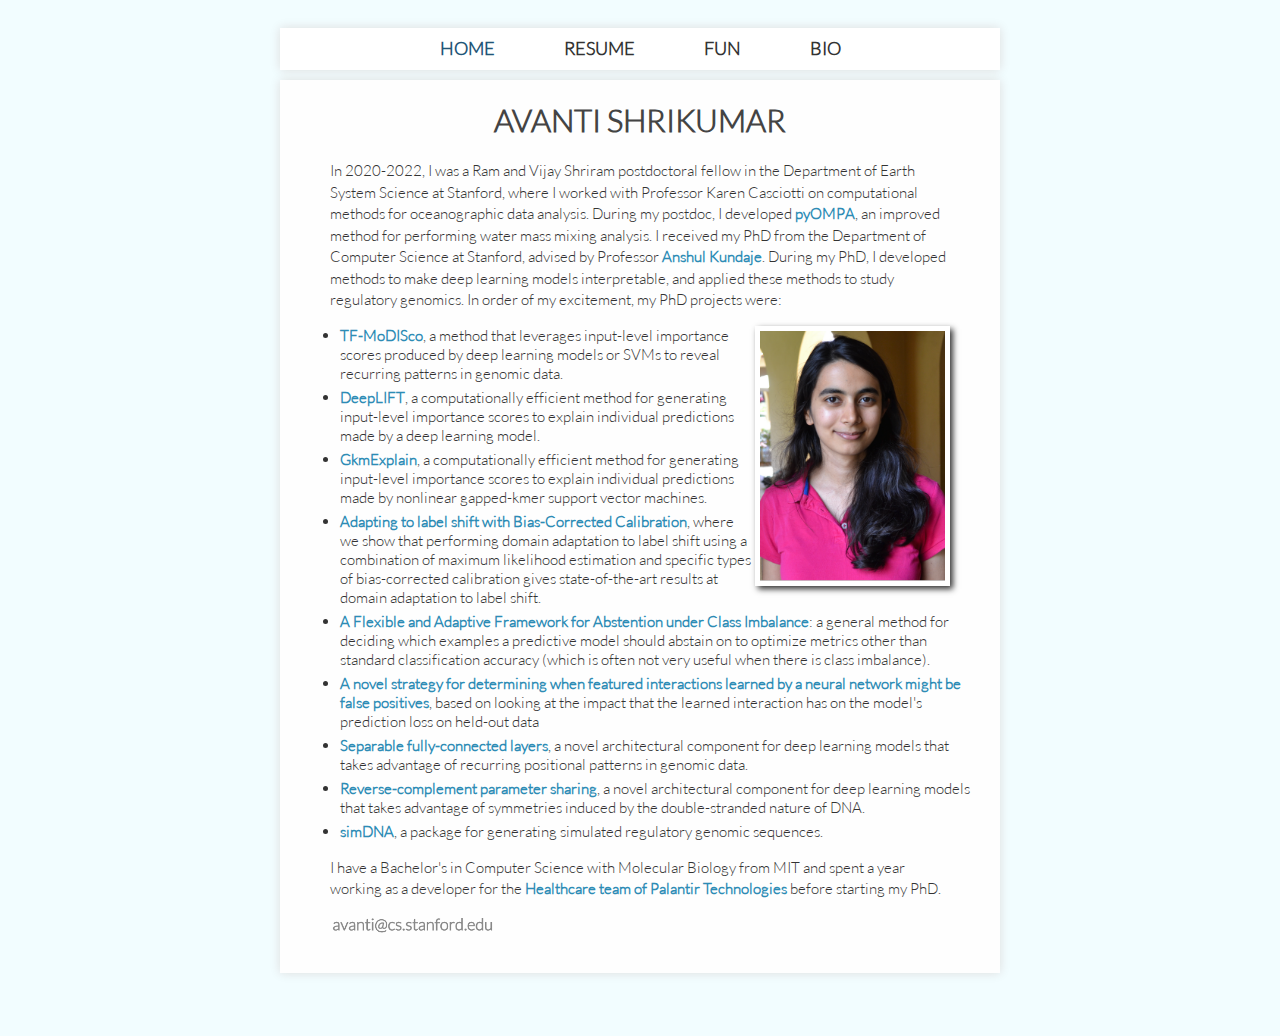
<file: index.html>
<html>
<head>
	<title> Avanti Shrikumar </title>
	<link rel="stylesheet" href="default.css" type="text/css">
	<meta name="keywords" content="Avanti Shrikumar, Av Shrikumar">
</head>

<body>
	<link href="default.css" rel="stylesheet" type="text/css">
	
	<div class="navigation">
		<a class="present" href="index.html"> Home </a>
		<a class = "menu" href="resume.html"> Resume </a>
		<a class="menu" href="projects.html"> Fun </a>
		<a class="menu" href="bio.html"> Bio </a>
	</div>
	
<div class="content">	
	<h1> Avanti Shrikumar</h1>	
	<p>
		In 2020-2022, I was a Ram and Vijay Shriram postdoctoral fellow in the Department of Earth System Science at Stanford, where I worked with Professor Karen Casciotti on computational methods for oceanographic data analysis. During my postdoc, I developed <a href="https://www.essoar.org/doi/abs/10.1002/essoar.10507053.4">pyOMPA</a>, an improved method for performing water mass mixing analysis. I received my PhD from the Department of Computer Science at Stanford, advised by Professor <a href="https://sites.google.com/site/anshulkundaje/">Anshul Kundaje</a>. During my PhD, I developed methods to make deep learning models interpretable, and applied these methods to study regulatory genomics. In order of my excitement, my PhD projects were:
	</p>
	<p>
	<img  src="headshot_AvantiShrikumar_lowerRes.png" id="me" align="right">	
		<ul>
			<li> <a href="https://github.com/kundajelab/tfmodisco">TF-MoDISco</a>, a method that leverages input-level importance scores produced by deep learning models or SVMs to reveal recurring patterns in genomic data.
			<li> <a href="https://github.com/kundajelab/deeplift">DeepLIFT</a>, a computationally efficient method for generating input-level importance scores to explain individual predictions made by a deep learning model.
			<li> <a href="https://academic.oup.com/bioinformatics/article/35/14/i173/5529147">GkmExplain</a>, a computationally efficient method for generating input-level importance scores to explain individual predictions made by nonlinear gapped-kmer support vector machines.
			<li> <a href="https://arxiv.org/abs/1901.06852">Adapting to label shift with Bias-Corrected Calibration</a>, where we show that performing domain adaptation to label shift using a combination of maximum likelihood estimation and specific types of bias-corrected calibration gives state-of-the-art results at domain adaptation to label shift.
			<li> <a href="https://arxiv.org/abs/1802.07024">A Flexible and Adaptive Framework for Abstention under Class Imbalance</a>: a general method for deciding which examples a predictive model should abstain on to optimize metrics other than standard classification accuracy (which is often not very useful when there is class imbalance).
			<li> <a href="https://icml-compbio.github.io/2020/papers/WCBICML2020_paper_58.pdf"> A novel strategy for determining when featured interactions learned by a neural network might be false positives</a>, based on looking at the impact that the learned interaction has on the model's prediction loss on held-out data</li>
			<li> <a href="https://www.biorxiv.org/content/early/2017/07/07/146431">Separable fully-connected layers</a>, a novel architectural component for deep learning models that takes advantage of recurring positional patterns in genomic data. 
			<li> <a href="https://www.biorxiv.org/content/early/2017/01/27/103663">Reverse-complement parameter sharing</a>, a novel architectural component for deep learning models that takes advantage of symmetries induced by the double-stranded nature of DNA.
			<li> <a href="https://github.com/kundajelab/simdna">simDNA</a>, a package for generating simulated regulatory genomic sequences.
		</ul>
	</p>
        <p>
		 I have a Bachelor's in Computer Science with Molecular Biology from MIT and spent a year working as a developer for the <a href="https://www.palantir.com/solutions/healthcare-delivery/"> Healthcare team of Palantir Technologies</a> before starting my PhD.
	</p>
	<p>
	  <img class="email" src="email.png" style="border: 0px;">
	</p>
</body>
</html>
</file>
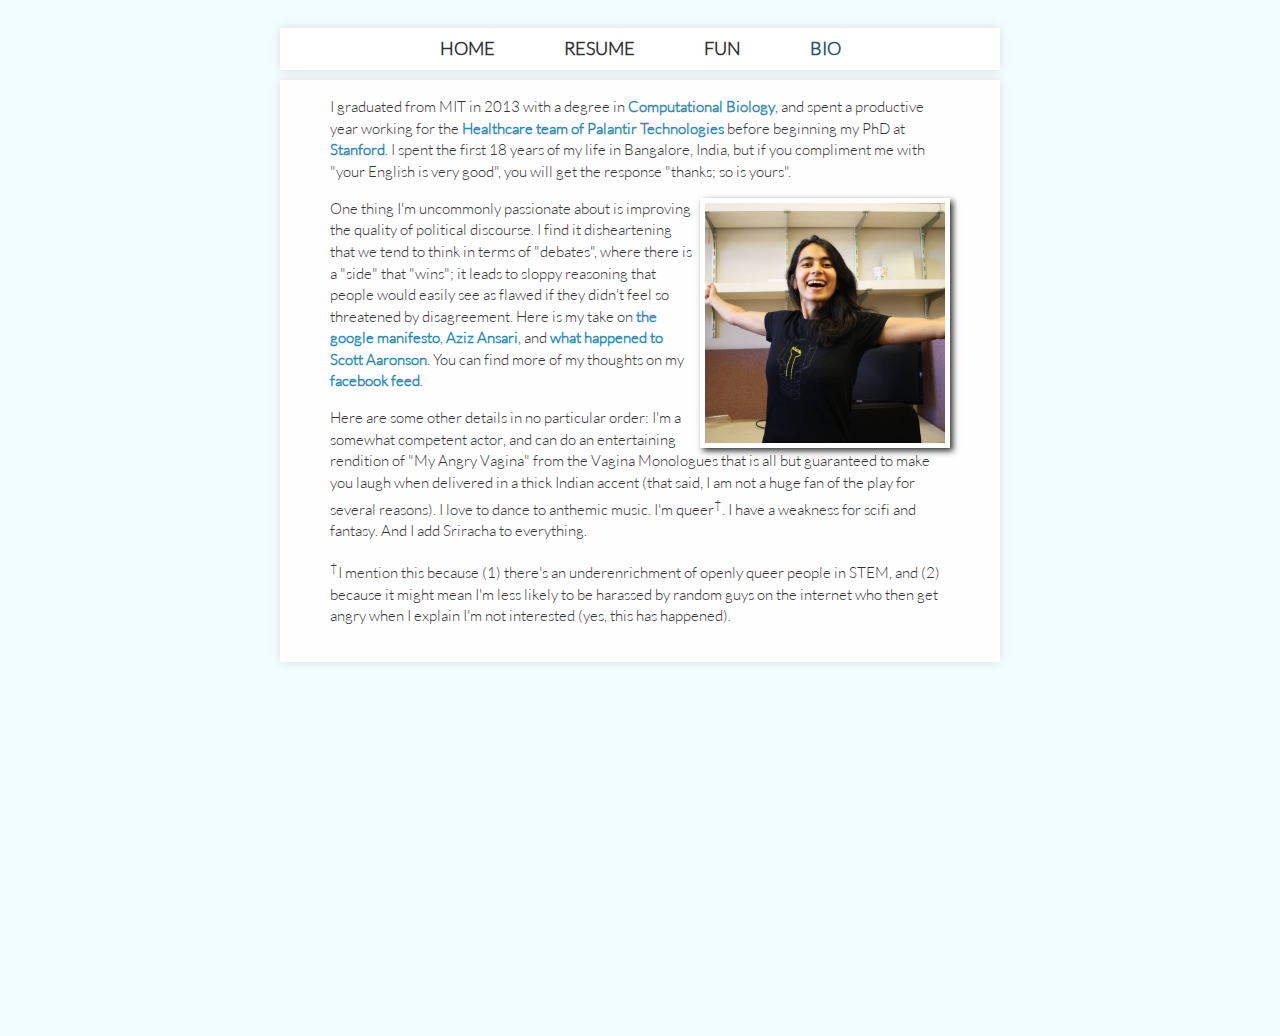
<file: bio.html>
<html>
<head>
	<title> Avanti Shrikumar: Bio </title>
	<link rel="stylesheet" href="default.css" type="text/css">
	<meta name="keywords" content="Aditi Shrikumar Muralidharan, Aditi Shrikumar, Aditi Muralidharan">
</head>

<body>
	<link href="default.css" rel="stylesheet" type="text/css">
	
	<div class="navigation" >
			<a class="menu" href="index.html"> Home </a>
		<a class = "menu" href="resume.html"> Resume </a>
		<a class="menu" href="projects.html" > Fun </a>
		<a class="present" href="bio.html"> Bio </a>
	</div>
	<div class="content">
	<p>
		I graduated from MIT in 2013 with a degree in <a href="http://www.eecs.mit.edu/academics-admissions/undergraduate-programs/6-7-computer-science-and-molecular-biology">Computational Biology</a>, and spent a productive year working for the <a href="https://www.palantir.com/solutions/healthcare-delivery/">Healthcare team of Palantir Technologies</a> before beginning my PhD at <a href="https://sites.google.com/site/anshulkundaje/students">Stanford</a>. I spent the first 18 years of my life in Bangalore, India, but if you compliment me with "your English is very good", you will get the response "thanks; so is yours". 
	</p>
	<p>
	<img style="height:240;" src="bio_bigsmile.jpg" align="right">
		One thing I'm uncommonly passionate about is improving the quality of political discourse. I find it disheartening that we tend to think in terms of "debates", where there is a "side" that "wins"; it leads to sloppy reasoning that people would easily see as flawed if they didn't feel so threatened by disagreement. Here is my take on <a href="https://www.facebook.com/ashrikumar/posts/10159192592710607">the google manifesto</a>, <a href="https://www.facebook.com/ashrikumar/posts/10159875772920607">Aziz Ansari</a>, and <a href="https://www.facebook.com/ashrikumar/posts/10155016843240607">what happened to Scott Aaronson</a>. You can find more of my thoughts on my <a href="https://www.facebook.com/ashrikumar">facebook feed</a>.
	</p>
	<p>
		 Here are some other details in no particular order: I'm a somewhat competent actor, and can do an entertaining rendition of "My Angry Vagina" from the Vagina Monologues that is all but guaranteed to make you laugh when delivered in a thick Indian accent (that said, I am not a huge fan of the play for several reasons). I love to dance to anthemic music. I'm queer<sup>&dagger;</sup>. I have a weakness for scifi and fantasy. And I add Sriracha to everything.
	</p>
	<p>
		<sup>&dagger;</sup>I mention this because (1) there's an underenrichment of openly queer people in STEM, and (2) because it might mean I'm less likely to be harassed by random guys on the internet who then get angry when I explain I'm not interested (yes, this has happened).
	</p>
	</div>
</body>
</file>
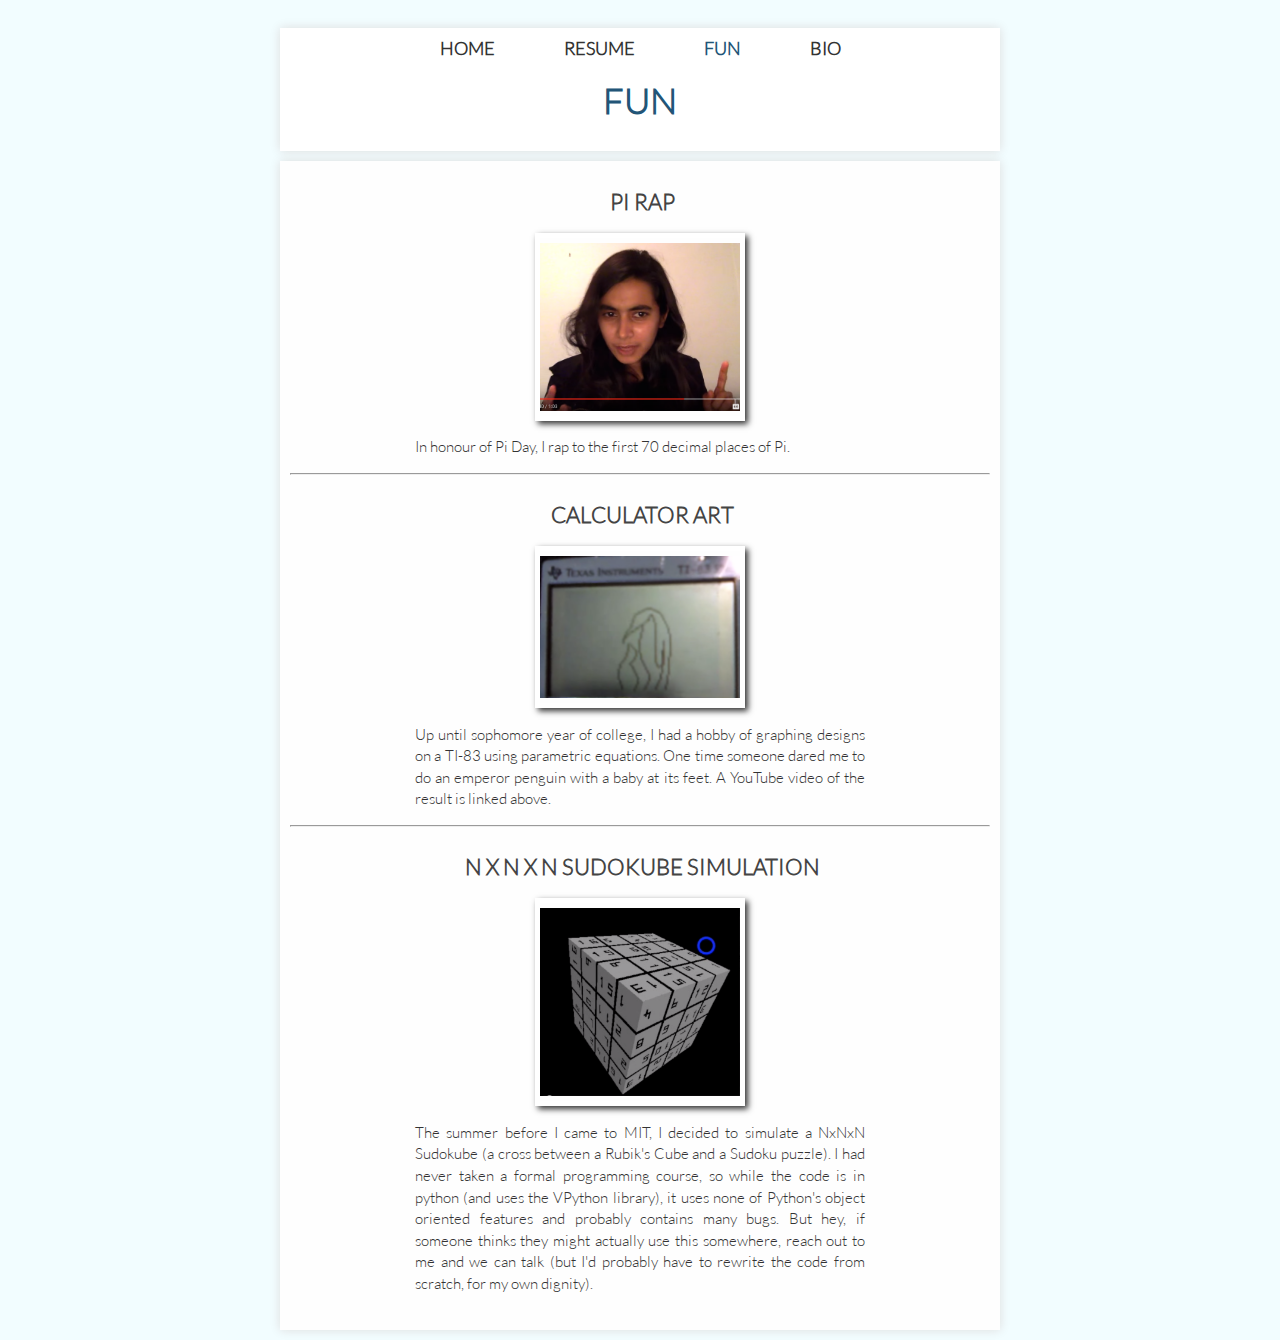
<file: projects.html>
<html>
<head>
	<title> Avanti Shrikumar </title>
	<link rel="stylesheet" href="default.css" type="text/css">
	<meta name="keywords" content="Avanti Shrikumar, Av Shrikumar">
</head>

<body>
	<link href="default.css" rel="stylesheet" type="text/css">


	<div class="navigation">
		<a class="menu" href="index.html"> Home </a>
		<a class = "menu" href="resume.html"> Resume </a>
		<a class="present" href="projects.html"> Fun </a>
		<a class="menu" href="bio.html"> Bio </a>
		<h1 >
			<a class="present" href="projects.html">Fun</a>
		</h1>
	</div>
	
<div class="content">
            <center>
                    <h3 class="projects">Pi Rap</h3>
                    <a href="https://www.youtube.com/watch?v=teyjE0HJRCw"><img id="pi_rap" src="pi_rap.png"></a>
                    <p class="caption">In honour of Pi Day, I rap to the first 70 decimal places of Pi.</p>
            </center>
            <hr>
            <center>
                <h3 class="projects">Calculator art</h3>
                <a href="https://www.youtube.com/watch?v=r-I5M--fvJQ"><img id="calculatorart" src="calculatorart.png"></a>
                <p class="caption">Up until sophomore year of college, I had a hobby of graphing designs on a TI-83 using parametric equations. One time someone dared me to do an emperor penguin with a baby at its feet. A YouTube video of the result is linked above.</p>
            </center>
            <hr>
            <center>
			    <h3 class="projects">N x N x N Sudokube Simulation</h3>
				<a href="https://www.youtube.com/watch?v=fLvs5nvT2j8"><img id="scalablesudokube" src="scalablesudokube.png"></a>
				<p class="caption">The summer before I came to MIT, I decided to simulate a NxNxN Sudokube (a cross between a Rubik's Cube and a Sudoku puzzle). I had never taken a formal programming course, so while the code is in python (and uses the VPython library), it uses none of Python's object oriented features and probably contains many bugs. But hey, if someone thinks they might actually use this somewhere, reach out to me and we can talk (but I'd probably have to rewrite the code from scratch, for my own dignity).
				</p>
</div>
</body>
</file>
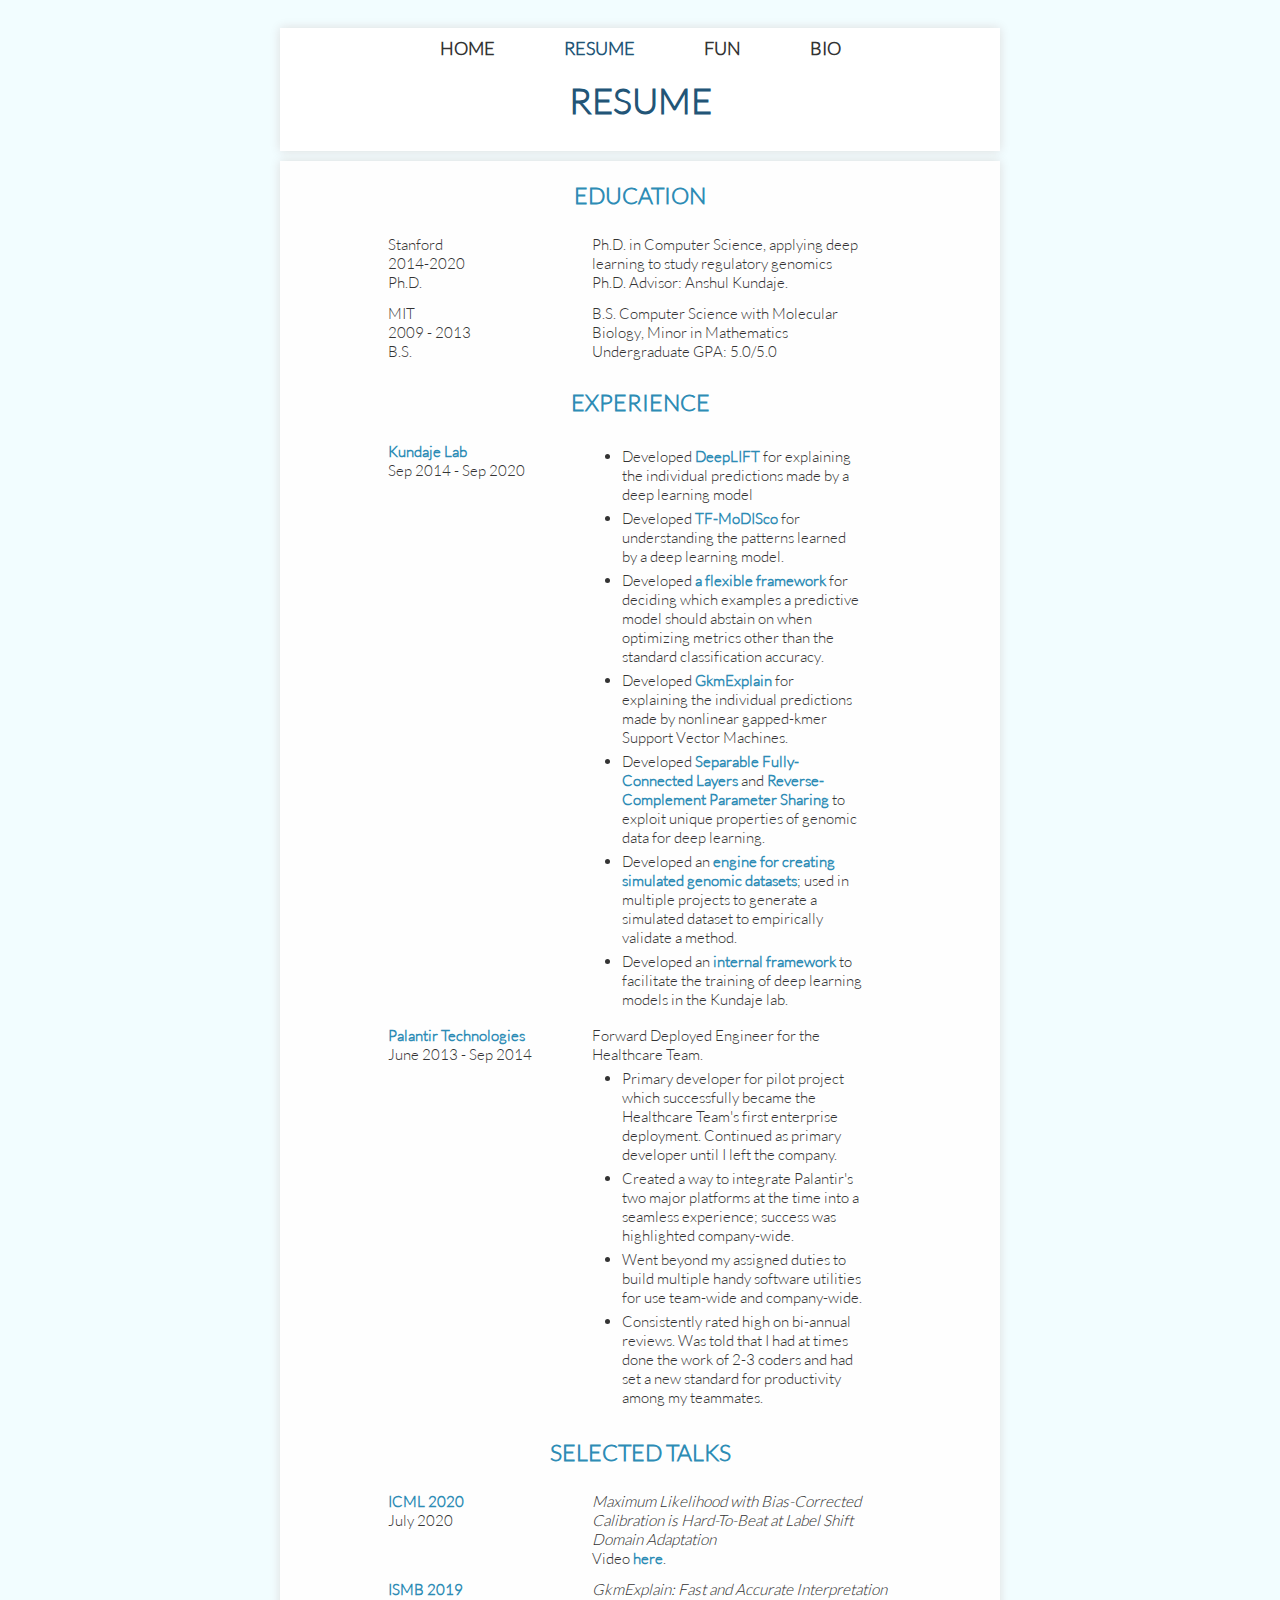
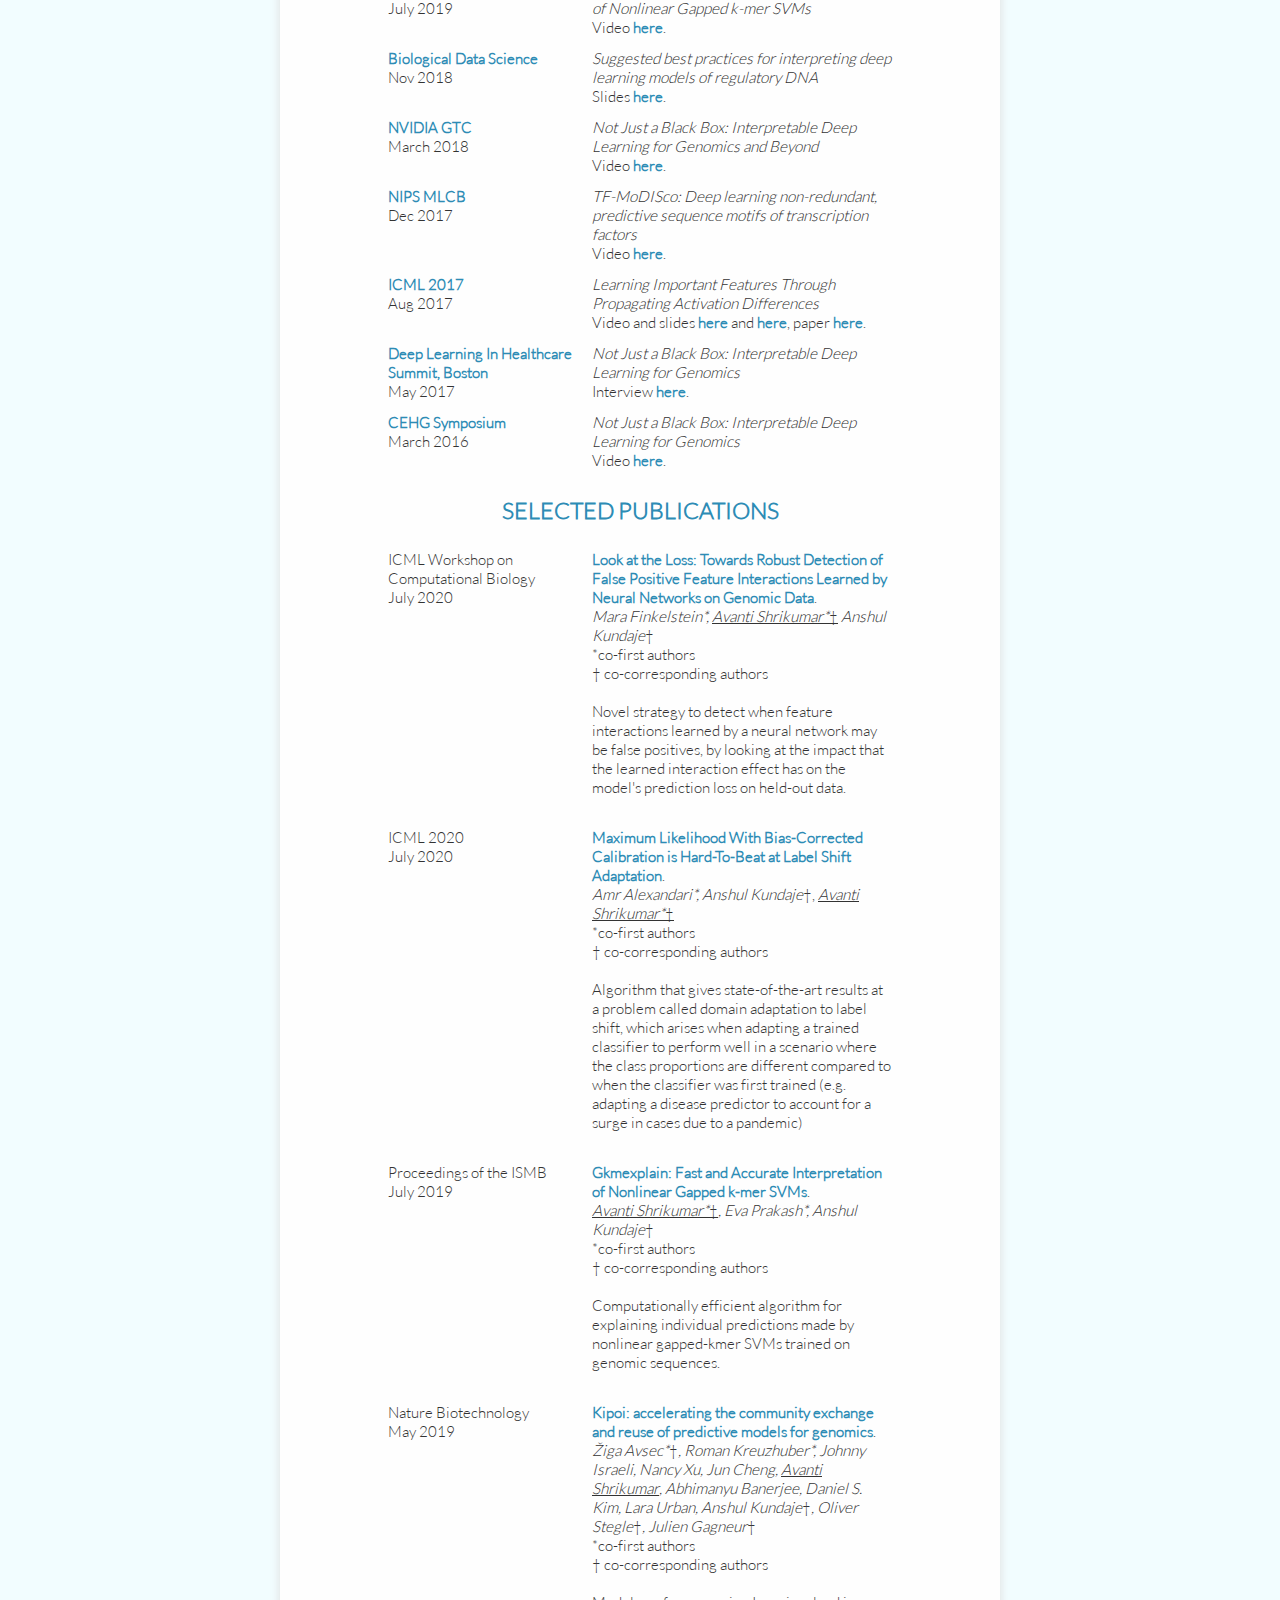
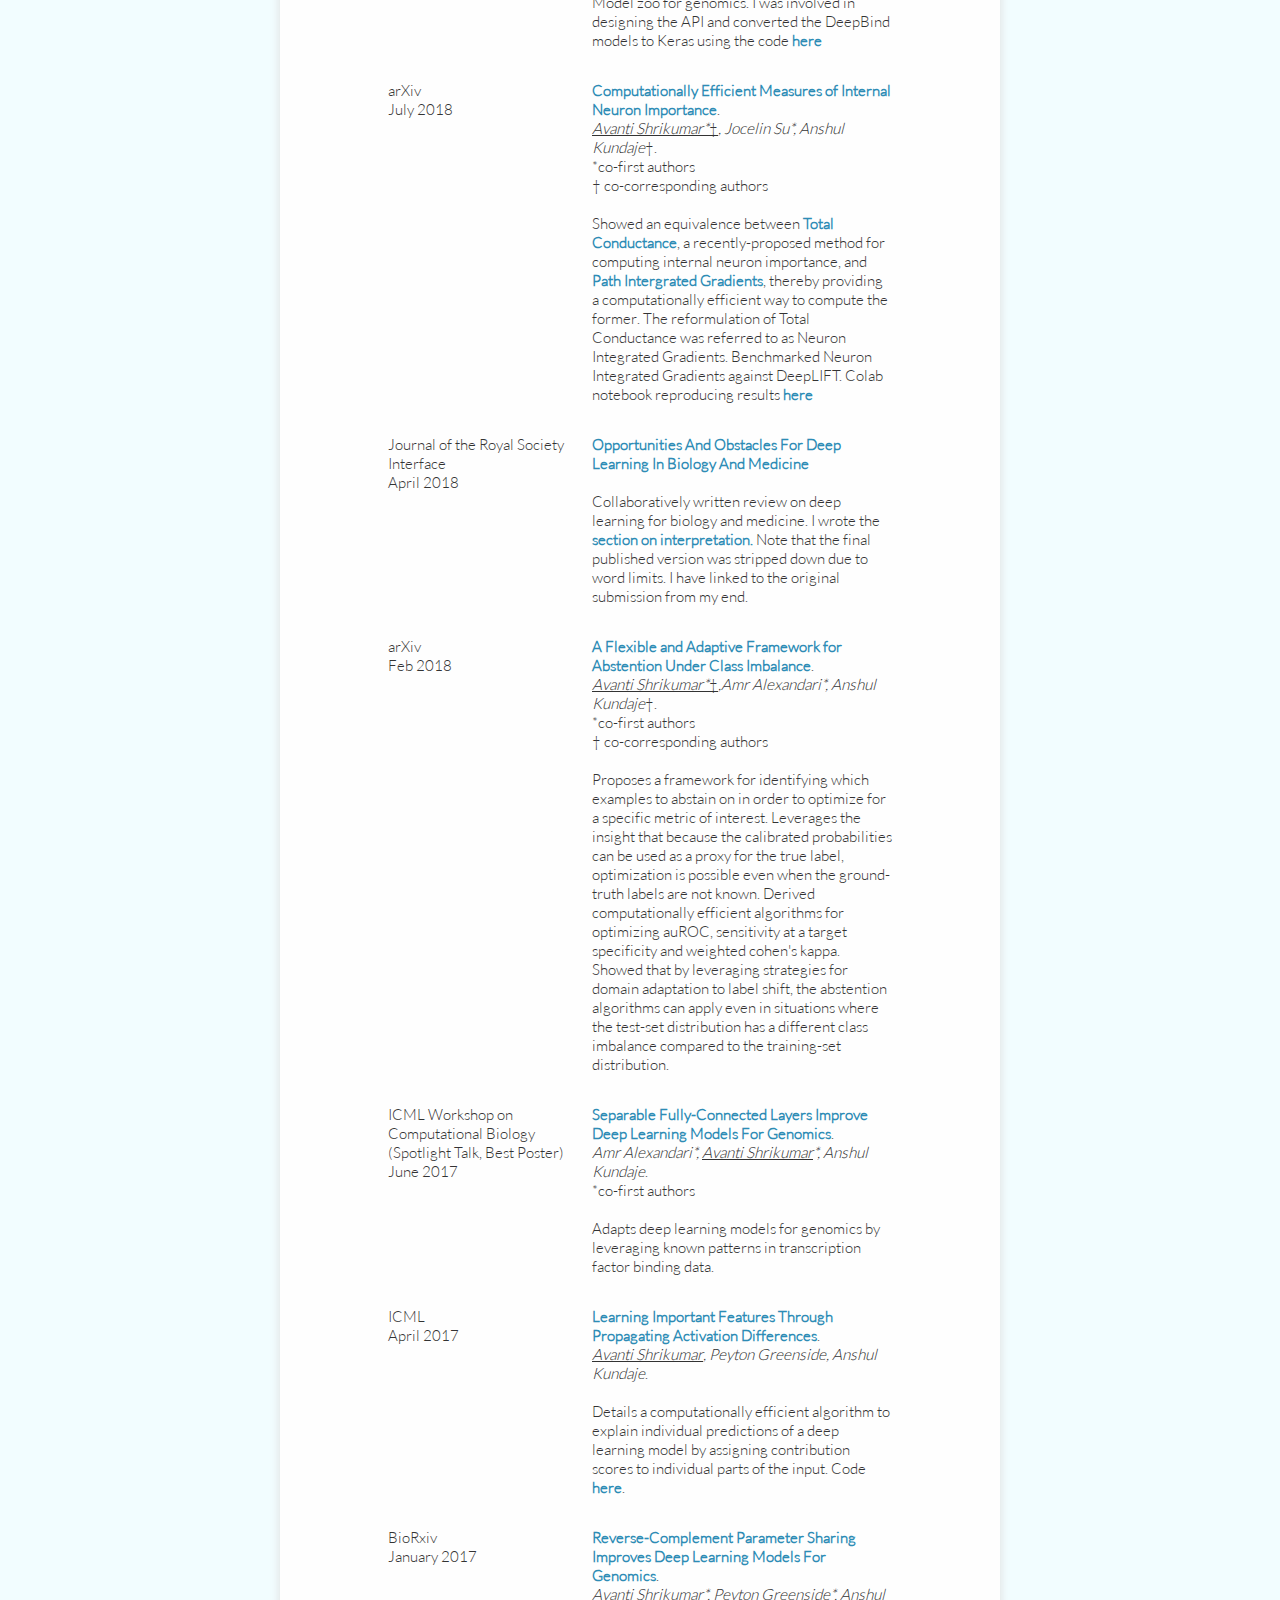
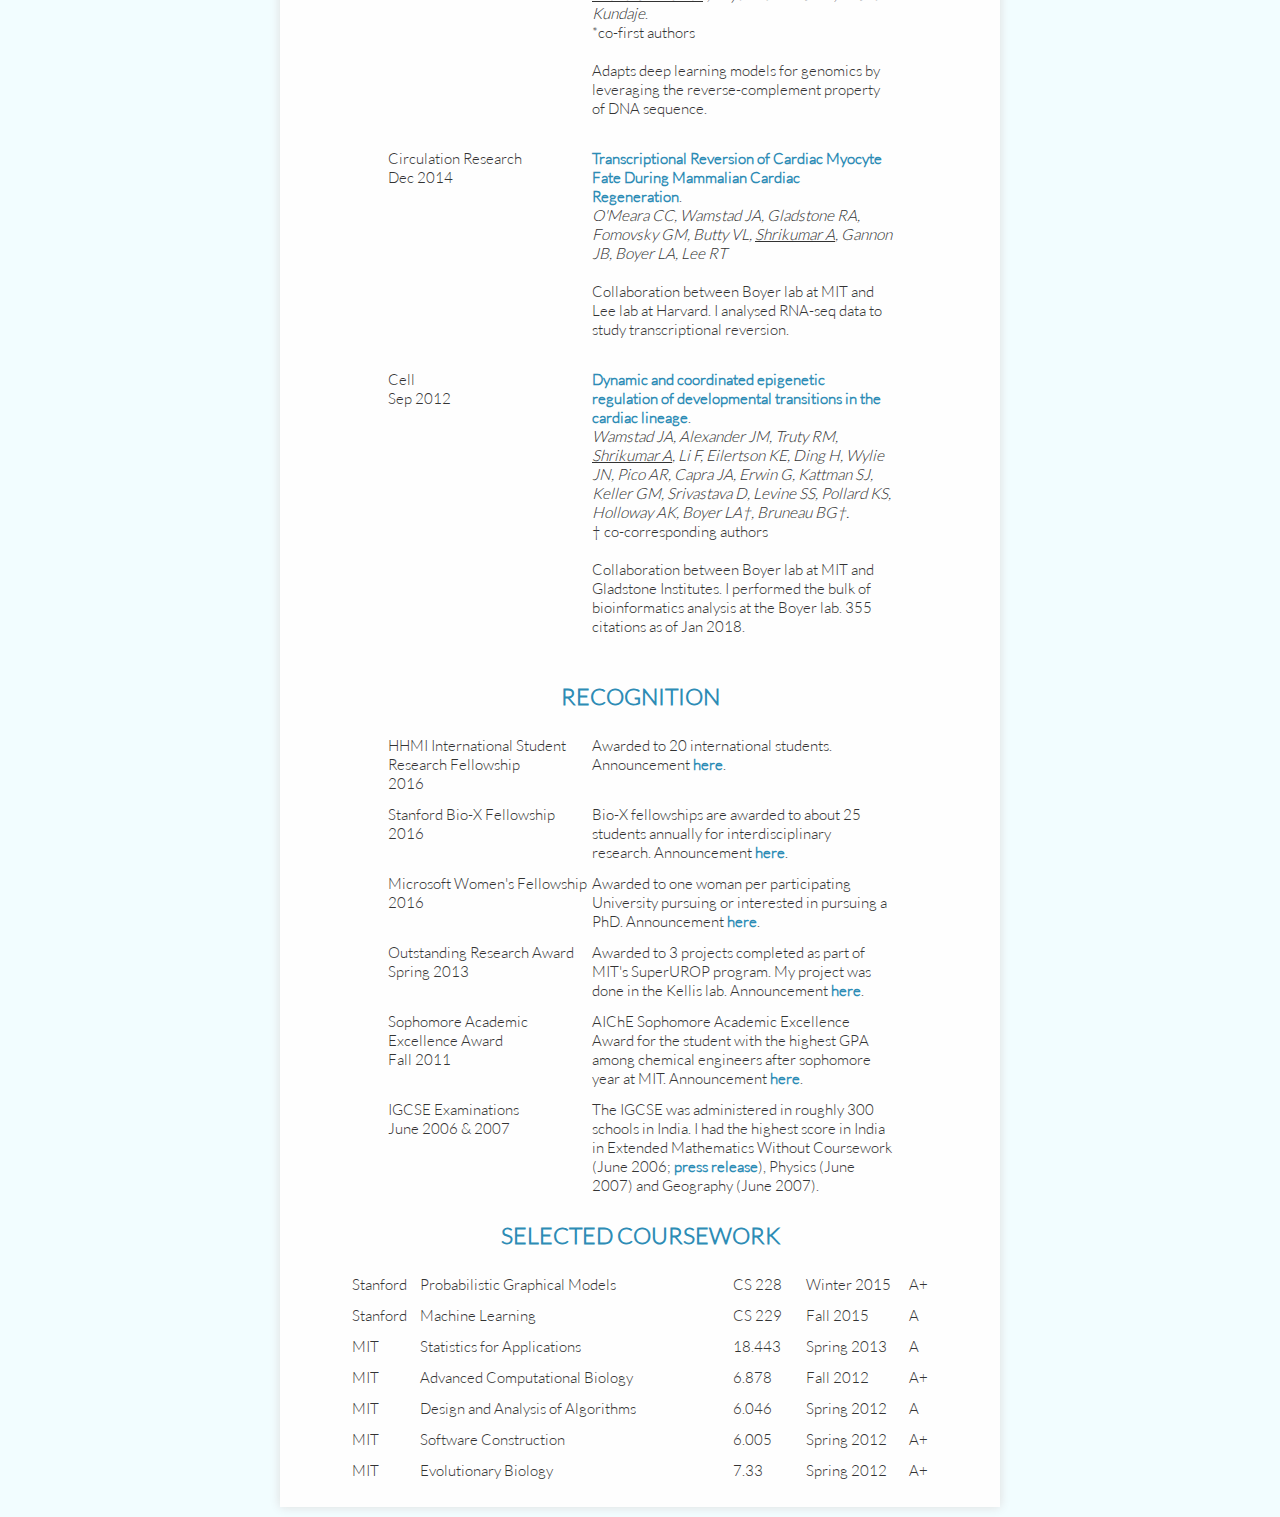
<file: resume.html>
<html>
<head>
	<title> Avanti Shrikumar</title>
	<link rel="stylesheet" href="default.css" type="text/css">
	<meta name="keywords" content="Avanti Shrikumar, Av Shrikumar">
</head>

<body>
	<link href="default.css" rel="stylesheet" type="text/css">	
	<div class="navigation" >
	<a class="menu" href="index.html"> Home </a>
	<a class = "present" href="resume.html"> Resume </a>
	<a class="menu" href="projects.html"> Fun </a>
	<a class="menu" href="bio.html"> Bio </a>
	
	<h1>
		<a class="present" href="resume.html"> Resume  </a>    
		
	</h1>
		
	</div>
	<div class="content">	
		<!-- <h3><a href="http://web.stanford.edu/~avanti/resume.pdf">(PDF)</a><h3><--!>
		<h2><a name="education">Education</a></h2>
		<table>
			<tr>
				<td class ="resume-left">Stanford
		  	<br> 2014-2020</i>
		    <br> Ph.D.
				  	</td> 
				<td class="resume-right"> 
					Ph.D. in Computer Science, applying deep learning to study regulatory genomics
				    <br>Ph.D. Advisor: Anshul Kundaje.<br>
				</td>
			</tr>
			<tr>
				<td class="resume-left"> MIT
				<br>2009 - 2013
				<br> B.S.
				</td>
				<td class="resume-right">
					B.S. Computer Science with Molecular Biology, Minor in Mathematics
					<br>Undergraduate GPA: 5.0/5.0
				</td>
			</tr>
		</table>
		<h2><a name="experience">Experience</a></h2>
		<table>
			<tr>
		        <td class="resume-left">
		          <a href="https://sites.google.com/site/anshulkundaje/">Kundaje Lab</a>
		          <br>
		          Sep 2014 - Sep 2020
		        </td>
		        <td class="resume-right">
					<ul>
				        <li>Developed <a href="https://github.com/kundajelab/deeplift">DeepLIFT</a> for explaining the individual predictions made by a deep learning model</li>	
					<li>Developed <a href="https://github.com/kundajelab/tfmodisco">TF-MoDISco</a> for understanding the patterns learned by a deep learning model.</li>
					<li>Developed <a href="https://arxiv.org/abs/1802.07024">a flexible framework</a> for deciding which examples a predictive model should abstain on when optimizing metrics other than the standard classification accuracy.</li>
					<li>Developed <a href="https://academic.oup.com/bioinformatics/article/35/14/i173/5529147">GkmExplain</a> for explaining the individual predictions made by nonlinear gapped-kmer Support Vector Machines.</li>
					<li>Developed <a href="https://www.biorxiv.org/content/early/2017/07/07/146431">Separable Fully-Connected Layers</a> and <a href="https://www.biorxiv.org/content/early/2017/01/27/103663">Reverse-Complement Parameter Sharing</a> to exploit unique properties of genomic data for deep learning.</li>
					<li>Developed an <a href="https://github.com/kundajelab/simdna">engine for creating simulated genomic datasets</a>; used in multiple projects to generate a simulated dataset to empirically validate a method.</li>
					<li>Developed an <a href="https://github.com/kundajelab/momma_dragonn">internal framework</a> to facilitate the training of deep learning models in the Kundaje lab.</li>
                                       </ul>
		        </td>
	      	</tr>
			<tr>
		        <td class="resume-left">
		          <a href="https://www.palantir.com/solutions/healthcare-delivery/">Palantir Technologies</a>
		          <br>
		          June 2013 - Sep 2014
		        </td>
		        <td class="resume-right">
		         Forward Deployed Engineer for the Healthcare Team.<ul><li>Primary developer for pilot project which successfully became the Healthcare Team's first enterprise deployment. Continued as primary developer until I left the company.</li><li>Created a way to integrate Palantir's two major platforms at the time into a seamless experience; success was highlighted company-wide.<li>Went beyond my assigned duties to build multiple handy software utilities for use team-wide and company-wide.</li><li>Consistently rated high on bi-annual reviews. Was told that I had at times done the work of 2-3 coders and had set a new standard for productivity among my teammates.</li></ul>
		        </td>
		      </tr>
		</table>
		<h2><a name="talks">Selected Talks</a></h2>
		<table>
			<tr>
				<td class="resume-left">
					<a href="https://icml.cc/Conferences/2020">ICML 2020</a><br> July 2020
				</td>
				<td class="resume-right">
					<em>Maximum Likelihood with Bias-Corrected Calibration is Hard-To-Beat at Label Shift Domain Adaptation</em><br> Video <a href="https://www.youtube.com/watch?v=ZBXjE9QTruE">here</a>.
				</td>
			</tr>
			<tr>
				<td class="resume-left">
					<a href="https://www.iscb.org/ismbeccb2019">ISMB 2019</a><br> July 2019
				</td>
				<td class="resume-right">
					<em>GkmExplain: Fast and Accurate Interpretation of Nonlinear Gapped k-mer SVMs</em><br> Video <a href="https://www.youtube.com/watch?v=bEDx_LjNk50">here</a>.
				</td>
			</tr>
			<tr>
				<td class="resume-left">
					<a href="https://meetings.cshl.edu/abstracts.aspx?meet=DATA&year=18">Biological Data Science</a><br> Nov 2018
				</td>
				<td class="resume-right">
					<em>Suggested best practices for interpreting deep learning models of regulatory DNA</em><br> Slides <a href="https://drive.google.com/open?id=1ROb9Jjinz2EsoEA-M671Z-ZxIDamBnyM">here</a>.
				</td>
			</tr>
			<tr>
				<td class="resume-left">
					<a href="https://2018gputechconf.smarteventscloud.com/connect/sessionDetail.ww?SESSION_ID=157363">NVIDIA GTC</a><br> March 2018
				</td>
				<td class="resume-right">
					<em>Not Just a Black Box: Interpretable Deep Learning for Genomics and Beyond</em><br> Video <a href="https://youtu.be/T8AMLwmy_vQ">here</a>.
				</td>
			</tr>
			<tr>
				<td class="resume-left">
					<a href="https://mlcb.github.io/">NIPS MLCB</a><br> Dec 2017
				</td>
				<td class="resume-right">
					<em>TF-MoDISco: Deep learning non-redundant, predictive sequence motifs of transcription factors</em><br> Video <a href="https://www.youtube.com/watch?v=fXPGVJg956E">here</a>.
				</td>
			</tr>
			<tr>
				<td class="resume-left">
					<a href="http://proceedings.mlr.press/v70/shrikumar17a">ICML 2017</a><br> Aug 2017
				</td>
				<td class="resume-right">
					<em>Learning Important Features Through Propagating Activation Differences</em><br> Video and slides <a href="https://vimeo.com/238275076">here</a> and <a href="https://docs.google.com/file/d/0B15F_QN41VQXSXRFMzgtS01UOU0/edit?usp=docslist_api&filetype=mspresentation">here</a>, paper <a href="https://arxiv.org/pdf/1704.02685">here</a>.
				</td>
			</tr>
			<tr>
				<td class="resume-left">
					<a href="https://www.re-work.co/events/deep-learning-health-boston-2017/schedule">Deep Learning In Healthcare Summit, Boston</a><br> May 2017
				</td>
				<td class="resume-right">
					<em>Not Just a Black Box: Interpretable Deep Learning for Genomics</em><br> Interview <a href="https://www.re-work.co/blog/deep-learning-genomics-avanti-shrikumar-stanford-university">here</a>.
				</td>
			</tr>
			<tr>
				<td class="resume-left">
					<a href="https://web.stanford.edu/dept/cehg/cgi-bin/cehg-symposium/speakers/avanti-shrikumar/">CEHG Symposium</a><br> March 2016
				</td>
				<td class="resume-right">
					<em>Not Just a Black Box: Interpretable Deep Learning for Genomics</em><br> Video <a href="https://www.youtube.com/watch?v=DRujWGpqAsQ">here</a>.
				</td>
			</tr>
		</table>
		<h2><a name="publications">Selected Publications</a></h2>
		<table>
			<tr>
				<td class="resume-left">ICML Workshop on Computational Biology<br>July 2020</td>
				<td class="resume-right">
			    <a href="https://icml-compbio.github.io/2020/papers/WCBICML2020_paper_58.pdf">Look at the Loss: Towards Robust Detection of False Positive Feature Interactions Learned by Neural Networks on Genomic Data</a>.<br>
			    <em>Mara Finkelstein*, <u>Avanti Shrikumar*</em>&dagger;</u><em> Anshul Kundaje</em>&dagger;<br> *co-first authors <br> &dagger; co-corresponding authors<br><br> 
                                 Novel strategy to detect when feature interactions learned by a neural network may be false positives, by looking at the impact that the learned interaction effect has on the model's prediction loss on held-out data.<br><br></td>
			</tr>
			<tr>
				<td class="resume-left">ICML 2020<br>July 2020</td>
				<td class="resume-right">
			    <a href="https://arxiv.org/pdf/1901.06852">Maximum Likelihood With Bias-Corrected Calibration is Hard-To-Beat at Label Shift Adaptation</a>.<br>
			    <em>Amr Alexandari*, Anshul Kundaje</em>&dagger;, <em><u>Avanti Shrikumar*</em>&dagger;</u><br> *co-first authors <br> &dagger; co-corresponding authors<br><br> 
                                 Algorithm that gives state-of-the-art results at a problem called domain adaptation to label shift, which arises when adapting a trained classifier to perform well in a scenario where the class proportions are different compared to when the classifier was first trained (e.g. adapting a disease predictor to account for a surge in cases due to a pandemic)<br><br></td>
			</tr>
			<tr>
				<td class="resume-left">Proceedings of the ISMB<br>July 2019</td>
				<td class="resume-right">
			    <a href="https://academic.oup.com/bioinformatics/article/35/14/i173/5529147">Gkmexplain: Fast and Accurate Interpretation of Nonlinear Gapped k-mer SVMs</a>.<br>
			    <em><u>Avanti Shrikumar*</em>&dagger;</u><em>, Eva Prakash*, Anshul Kundaje</em>&dagger;<br> *co-first authors <br> &dagger; co-corresponding authors<br><br> 
                                 Computationally efficient algorithm for explaining individual predictions made by nonlinear gapped-kmer SVMs trained on genomic sequences.<br><br></td>
			</tr>
			<tr>
				<td class="resume-left">Nature Biotechnology<br>May 2019</td>
				<td class="resume-right">
			    <a href="https://www.nature.com/articles/s41587-019-0140-0">Kipoi: accelerating the community exchange and reuse of predictive models for genomics</a>.<br>
			    <em>&#381;iga Avsec*</em>&dagger;<em>, Roman Kreuzhuber*,  Johnny Israeli, Nancy Xu, Jun Cheng,  <u>Avanti Shrikumar</u>, Abhimanyu Banerjee,  Daniel S. Kim,  Lara Urban, Anshul Kundaje</em>&dagger;<em>,  Oliver Stegle</em>&dagger;<em>, Julien Gagneur</em>&dagger;<br> *co-first authors <br> &dagger; co-corresponding authors <br><br> 
                                 Model zoo for genomics. I was involved in designing the API and converted the DeepBind models to Keras using the code <a href="https://github.com/kundajelab/DeepBindToKeras">here</a><br><br></td>
			</tr>
			<tr>
				<td class="resume-left">arXiv<br>July 2018</td>
				<td class="resume-right">
			    <a href="https://arxiv.org/abs/1802.07024">Computationally Efficient Measures of Internal Neuron Importance</a>.<br>
			    <em><u>Avanti Shrikumar*</em>&dagger;</u><em>, Jocelin Su*, Anshul Kundaje</em>&dagger;.<br> *co-first authors <br> &dagger; co-corresponding authors<br><br>
				 Showed an equivalence between <a href="https://arxiv.org/abs/1805.12233v1">Total Conductance</a>, a recently-proposed method for computing internal neuron importance, and <a href="https://arxiv.org/abs/1703.01365">Path Intergrated Gradients</a>, thereby providing a computationally efficient way to compute the former. The reformulation of Total Conductance was referred to as Neuron Integrated Gradients. Benchmarked Neuron Integrated Gradients against DeepLIFT. Colab notebook reproducing results <a href="http://bit.ly/neuronintegratedgradients">here</a><br><br>
				</td>
			</tr>
		    	<tr>
				<td class="resume-left">
			        Journal of the Royal Society Interface <br> April 2018
				</td>
				<td class="resume-right">
			    <a href="https://royalsocietypublishing.org/doi/10.1098/rsif.2017.0387">Opportunities And Obstacles For Deep Learning In Biology And Medicine</a><br><br>
						Collaboratively written review on deep learning for biology and medicine. I wrote the <a href="https://github.com/greenelab/deep-review/blob/71bb07775266206a497c013796e2c6c2258b8a78/sections/06_discussion.md#interpretation">section on interpretation.</a> Note that the final published version was stripped down due to word limits. I have linked to the original submission from my end.<br><br>
				</td>
		    	</tr>
			<tr>
				<td class="resume-left">arXiv<br>Feb 2018</td>
				<td class="resume-right">
			    <a href="https://arxiv.org/abs/1802.07024">A Flexible and Adaptive Framework for Abstention Under Class Imbalance</a>.<br>
			    <em><u>Avanti Shrikumar*</em>&dagger;</u><em>,Amr Alexandari*, Anshul Kundaje</em>&dagger;.<br> *co-first authors <br> &dagger; co-corresponding authors<br><br>
				 Proposes a framework for identifying which examples to abstain on in order to optimize for a specific metric of interest. Leverages the insight that because the calibrated probabilities can be used as a proxy for the true label, optimization is possible even when the ground-truth labels are not known. Derived computationally efficient algorithms for optimizing auROC, sensitivity at a target specificity and weighted cohen's kappa. Showed that by leveraging strategies for domain adaptation to label shift, the abstention algorithms can apply even in situations where the test-set distribution has a different class imbalance compared to the training-set distribution.<br><br>
				</td>
			</tr>
			<tr>
				<td class="resume-left">
			        ICML Workshop on Computational Biology (Spotlight Talk, Best Poster)<br> June 2017
				</td>
				<td class="resume-right">
			    <a href="https://www.biorxiv.org/content/early/2017/06/10/146431">Separable Fully-Connected Layers Improve Deep Learning Models For Genomics</a>.<br>
			    <em>Amr Alexandari*, <u>Avanti Shrikumar</u>*, Anshul Kundaje</em>. <br>*co-first authors<br><br>
						Adapts deep learning models for genomics by leveraging known patterns in transcription factor binding data.<br><br>
			</td>
		    </tr>
			<tr>
				<td class="resume-left">
			        ICML <br> April 2017
				</td>
				<td class="resume-right">
			    <a href="https://arxiv.org/abs/1704.02685">Learning Important Features Through Propagating Activation Differences</a>.<br>
			    <em><u>Avanti Shrikumar</u>, Peyton Greenside, Anshul Kundaje</em>.<br><br>
			Details a computationally efficient algorithm to explain individual predictions of a deep learning model by assigning contribution scores to individual parts of the input. Code <a href="https://github.com/kundajelab/deeplift">here</a>.<br><br>
			</td>
		    </tr>
			<tr>
				<td class="resume-left">
			        BioRxiv <br> January 2017
				</td>
				<td class="resume-right">
			    <a href="https://www.biorxiv.org/content/early/2017/01/27/103663">Reverse-Complement Parameter Sharing Improves Deep Learning Models For Genomics</a>.<br>
			    <em><u>Avanti Shrikumar</u>*, Peyton Greenside*, Anshul Kundaje</em>.<br>*co-first authors<br><br>
						Adapts deep learning models for genomics by leveraging the reverse-complement property of DNA sequence.<br><br>
			</td>
		    </tr>
			<tr>
				<td class="resume-left">
				Circulation Research
				<br>Dec 2014
				</td>
				<td class="resume-right">
					<a href="http://www.ncbi.nlm.nih.gov/pubmed/25477501">Transcriptional Reversion of Cardiac Myocyte Fate During Mammalian Cardiac Regeneration</a>.<br>
					<em>O'Meara CC, Wamstad JA, Gladstone RA, Fomovsky GM, Butty VL, <u>Shrikumar A</u>, Gannon JB, Boyer LA, Lee RT</em><br><br>

					Collaboration between Boyer lab at MIT and Lee lab at Harvard. I analysed RNA-seq data to study transcriptional reversion. <br><br>
				</td>
			</tr>
			<tr>
				<td class="resume-left">
				Cell <br> Sep 2012
				</td>
				<td class="resume-right">
                                        <a href="http://www.ncbi.nlm.nih.gov/pubmed/22981692">Dynamic and coordinated epigenetic regulation of developmental transitions in the cardiac lineage</a>.<br>
                                        <em>Wamstad JA, Alexander JM, Truty RM, <u>Shrikumar A</u>, Li F, Eilertson KE, Ding H, Wylie JN, Pico AR, Capra JA, Erwin G, Kattman SJ, Keller GM, Srivastava D, Levine SS, Pollard KS, Holloway AK, Boyer LA&dagger;, Bruneau BG&dagger;.</em><br>&dagger; co-corresponding authors<br><br>
					Collaboration between Boyer lab at MIT and Gladstone Institutes. I performed the bulk of bioinformatics analysis at the Boyer lab. 355 citations as of Jan 2018.<br><br>
				</td>
			</tr>
		</table>
		<h2><a name="recognition">Recognition</a></h2>
		<table>
			<tr>
			  <td class="resume-left">HHMI International Student Research Fellowship<br>2016</td>
			  <td class="resume-right">Awarded to 20 international students. Announcement <a href="https://www.hhmi.org/news/hhmi-selects-20-international-student-research-fellows">here</a>.</td>
			</tr>
			<tr>
			  <td class="resume-left">Stanford Bio-X Fellowship<br>2016</td>
			  <td class="resume-right">Bio-X fellowships are awarded to about 25 students annually for interdisciplinary research. Announcement <a href="https://biox.stanford.edu/about/people/phd-fellows/avanti-shrikumar-bio-x-bowes-fellow">here</a>.</td>
			</tr>
			<tr>
			  <td class="resume-left">Microsoft Women's Fellowship<br>2016</td>
			  <td class="resume-right">Awarded to one woman per participating University pursuing or interested in pursuing a PhD. Announcement <a href="https://www.microsoft.com/en-us/research/blog/microsoft-fellowship-program-supports-women-computing/">here</a>.</td>
			</tr>
			<tr>
			  <td class="resume-left"> Outstanding Research Award<br> Spring 2013</td>
			  <td class="resume-right">Awarded to 3 projects completed as part of MIT's SuperUROP program. My project was done in the Kellis lab. Announcement <a href="http://web.mit.edu/annualreports/pres13/2013.04.05.pdf">here</a>.</td>
			</tr>
			<tr>
			  <td class="resume-left"> Sophomore Academic Excellence Award<br> Fall 2011</td>
			  <td class="resume-right">AIChE Sophomore Academic Excellence Award for the student with the highest GPA among chemical engineers after sophomore year at MIT. Announcement <a href="http://fscarbonmanagement.org/sites/default/files/chenected/2011/10/6680-AIChEStudentAwardsCrmy.pdf">here</a>.</td>
			</tr>
			<tr>
			  	<td class="resume-left"> IGCSE Examinations<br> June 2006 & 2007</td>
			  	<td class="resume-right">
				  	The IGCSE was administered in roughly 300 schools in India. I had the highest score in India in Extended Mathematics Without Coursework (June 2006; <a href="http://tisb.org/felicitation/press-releases/deccan-herald-igcse-students/">press release</a>), Physics (June 2007) and Geography (June 2007).
			 	</td>
			</tr>
		</table>
<!--
		<h2><a name="skills">Skills</a></h2>
		<table>
			<tr><center>(for some old quirky side-projects, see <a href="projects.html">Fun</a>)</center></tr>
			<tr>
			    <td class="resume-left"> Python</td>
			    <td class="resume-right">
			    	Primary language during my PhD. Personal emphasis on code reusability in contrast to the 'hacky' culture of bioinformatics. Commonly used libraries include numpy and scikit-learn.<br>
			    </td>
			</tr>
			<tr>
			    <td class="resume-left">Theano</td>
			    <td class="resume-right">
			    	Symbolic computation language used during PhD to implement custom features for deep learning projects.<br>
			    </td>
			</tr>
			<tr>
			  	<td class="resume-left"> Java</td>
			  	<td class="resume-right">Primary language at Palantir. In addition to being the primary developer for the healthcare team's first enterprise deployment, I wrote generalized software packages for use across different applications and teams. Used Spring for dependency injection.<br></td>
			</tr>
			<tr>
			    <td class="resume-left"> Perl</td>
			    <td class="resume-right">
			    	I used Perl for data cleanup and data integration at Palantir. It was also the primary language for my bioinformatics research at MIT. Chosen for ease of text processing and "quick and dirty" turnaround time. Of note, I built pipelines for data processing and QA.
			    </td>
			</tr>
			<tr>
			    <td class="resume-left"> SQL/PostgreSQL</td>
			    <td class="resume-right">SQL-like databases formed the original data store for many of Palantir's clients. Familiarity was necessary for import into Palantir's backends, and for writing data integrity checks.<br></td>
			</tr>
			<tr>
			    <td class="resume-left">R</td>
			    <td class="resume-right">
			    	No true bioinformaticist can avoid R for very long. I use R primarily for generating quick visualisations and for exploratory analysis of the data (eg: PCA).<br>
			    </td>
			</tr>
			<tr>
			    <td class="resume-left"> MATLAB</td>
			    <td class="resume-right">
			    	Several courses I have taken over the years have had homeworks/projects that were implemented in MATLAB. It was a particular favourite among Chemical Engineers (I began as a ChemE major before switching in my junior year).<br>
			    </td>
			</tr>
			<tr>
			    <td class="resume-left"> Javascript/CSS/HTML</td>
			    <td class="resume-right">
			    	I built prototypes for two web applications for deal proposals at Palantir, and built a web-based tool for the final project of a UI Design class at MIT.<br>
			    </td>
			</tr>
		</table>		
-->
		<h2><a name="selected-coursework">Selected Coursework</a></h2>
		<table>
			<tr>
			  <td class="a">Stanford</td>
			  <td class="b">Probabilistic Graphical Models</td>
			  <td class="c">CS 228</td>
			  <td class="d">Winter 2015</td>
			  <td class="e">A+</td>
			</tr>
			<tr>
			  <td class="a">Stanford</td>
			  <td class="b">Machine Learning</td>
			  <td class="c">CS 229</td>
			  <td class="d">Fall 2015</td>
			  <td class="e">A</td>
			</tr>
			<tr>
			  <td class="a">MIT</td>
			  <td class="b">Statistics for Applications</td>
			  <td class="c">18.443</td>
			  <td class="d">Spring 2013</td>
			  <td class="e">A</td>
			</tr>
			<tr>
			  <td class="a">MIT</td>
			  <td class="b">Advanced Computational Biology</td>
			  <td class="c">6.878</td>
			  <td class="d">Fall 2012</td>
			  <td class="e">A+</td>
			</tr>
			<tr>
			  <td class="a">MIT</td>
			  <td class="b">Design and Analysis of Algorithms</td>
			  <td class="c">6.046</td>
			  <td class="d">Spring 2012</td>
			  <td class="e">A</td>
			</tr>
			<tr>
			  <td class="a">MIT</td>
			  <td class="b">Software Construction</td>
			  <td class="c">6.005</td>
			  <td class="d">Spring 2012</td>
			  <td class="e">A+</td>
			</tr>
			<tr>
			  <td class="a">MIT</td>
			  <td class="b">Evolutionary Biology</td>
			  <td class="c">7.33</td>
			  <td class="d">Spring 2012</td>
			  <td class="e">A+</td>
			</tr>
		</table>		
	</div>
</body>
</file>
<file: default.css>
/*
ID-specific definitions
*/


#projects{
	width:650;
}

/*photos*/
#personalphoto{
	width:150;
	vertical-align: middle;
}

#me{
	height:250px
}

#bio{
	style=height:1;
}

#nytimesphoto{
	width:90;
	height:310;
}

#digitalhumanities{
	width:90;
	height:230;
}

#graphbased{
	width:158;
}

#flamenco{
	width:158;
	height:355;
}

#teaching{
	width:230;
}
#calculatorart{
	width:200px;
	padding-top:5px;
	padding-bottom:5px;
}
#scalablesudokube{
	width:200px;
	padding-top:5px;
	padding-bottom:5px;
}
#pi_rap{
	width:200px;
	padding-top:5px;
	padding-bottom:5px;
}

/*
	Class-specific definitions
*/

/* Basics: H1 through H5, img, p */

h1,h2,h3,h4,h5, div.navigation {
    text-transform:uppercase;
	text-align:center;
    text-shadow:0px 1px 1px #FFF;
	color:#444;
	font-family: Fabrica, helvetica, arial, sans-serif ;
}

h3 {
	font-size: 140%;
	line-height: 90%;
	margin-top: 30px;
	text-align:left;
	margin-left:30px;
}
h3.projects {
	text-align:center;
	margin-top: 30px;
	margin-left:5px;
}
h4 {
	font-size: 120%;
}
h5 {
	font-size: 100%;
}

img {
	border: 5px solid white;
	 -moz-box-shadow: 3px 3px 6px #333; /* FF3.5+ */
  -webkit-box-shadow: 3px 3px 6px #333; /* Saf3.0+, Chrome */
          box-shadow: 3px 3px 6px #333; /* Opera 10.5, IE 9.0 */
}

p {
	padding-left:40px;
	padding-right:40px;
	/*width:400;*/
	line-height:140%;
}


/* 
 * Background
 */

body {
    min-height:1000px;
	font-family:Fabrica,georgia, arial,serif;		
	
	font-size: 14px;
	
	padding-top:20px;
	color: #333;
    background: #F2FDFF;
	/*background-image:url("bg.png");
	background: #005469;
	background-image: -webkit-gradient(linear,left bottom,left top,color-stop(0.08, rgb(40, 40, 40)),color-stop(0.5, rgb(86, 80, 80)));
	background-image: -moz-linear-gradient(center bottom,rgb(40, 43, 46) 8%, rgb(80, 83, 86) 50%);
	*/
}


/* 
 * Navigation 
 */

div.navigation {
	text-align: center;
	padding:10px;
	width: 700px;
	margin-left: auto; /* center it*/
	margin-right:auto;
	background:#FFF;
  margin-bottom:10px;
	-moz-box-shadow: 0px 0px 10px #ddd; /* FF3.5+ */
	-webkit-box-shadow: 0px 0px 5px #ddd; /* Saf3.0+, Chrome */
	box-shadow: 0px 0px 10px #ddd; /* Opera 10.5, IE 9.0 */

}

a{
	color: #2d8cb5;
	text-decoration:none;
	font-weight:bold;
}

a:hover{
    text-decoration:underline;
}

a:visited {
	color: #888;
}



.menu {
	font-weight:600;
  font-size: 130%;
  padding-right: 10px;
	padding-left: 10px;
  line-height: 120%;
  
}

a.menu, a.menu:visited {
	text-decoration:none;
	padding-top: 2px;
	padding-left:30px;
	padding-right:30px;
	padding-bottom: 5px;
	padding-top:5px;
	margin:3px;
	border:0px solid white;
	color:#333;

}

a.menu:hover, .present{
	font-weight:600;
  	font-size: 130%;
  	padding-left:30px;
	padding-right:30px;
  	line-height: 120%;
	margin:3px;
	text-decoration:none;
	padding-top: 5px;
	padding-bottom: 5px; 
	color:#2d8cb5;
 
}

a.present{
	color:#225577;
}

div.navigation h1 a, div.navigation h1 a:hover, div.navigation h1 a.present, div.navigation h1 a.menu{
	padding-left:10px;
	padding-right:10px;
}

/**
	Social Media Menu
**/

div.socialmedia ul{
	list-style-type: none;
	text-align: center;
	padding-bottom:0px;
	padding-left:0px;
	padding-right:0px;
	padding-top:0px;
    margin: 0px 0px 0px 0px;
	position:relative;
	left:0px;
}

img.socialmedia{
	height: 60px;
	width: 60px;
	-moz-box-shadow:0px 0px;
	-webkit-box-shadow:0px 0px;
	box-shadow:0px 0px;
	border:0px;
	position:relative;
	top:30px;

}
li.socialmedia {
	display: inline;
	margin-left: 20px;
	margin-right:20px;
	position:relative;
	
}

div.socialmedia ul li a, div.socialmedia ul li a:visited{
	color: #333;
    font-size: 130%;
	padding:20px 10px 20px 10px;
	position:relative;
	top: -25px;


	
}
div.socialmedia ul li a:hover{
	color:#2d8cb5;

}
/* 
 * Content
 */
div.content, div.news, div.socialmedia{
	padding-left:10px;
	padding-right:10px;
	padding-bottom:20px;
	padding-top:1px;
	margin-bottom:10px;
	background:#FEFEFE;
	width: 700px;
	margin-left: auto;
	margin-right:auto;
	font-size:110%;
	-moz-box-shadow: 0px 0px 10px #ddd; /* FF3.5+ */
	-webkit-box-shadow: 0px 0px 5px #ddd; /* Saf3.0+, Chrome */
	box-shadow: 0px 0px 10px #ddd; /* Opera 10.5, IE 9.0 */

	
}
div.socialmedia{
	padding-bottom: 1px;
}

/* Tables */


table{
	margin-left:auto;
	margin-right:auto;
	font:inherit;
}

td {
	width: 300;
	text-align: justify;
	padding-bottom:5px;
	padding-top: 5px;
}

center.summary {
	text-align: left;
	width: 500;
	margin-left:auto;
	margin-right:auto;
}
td.talksummary-left {
	width: 400;
	text-align: left;
	padding-bottom:0px;
	padding-top:0px;
}
td.talksummary-right {
    width: 100;
	text-align: left;
	padding-bottom:0px;
	padding-top:0px;
}

th,td {
	vertical-align: top;
	font:inherit;
}

/*  Resume  formatting */
.resume-right{
	text-align: left;
}

td.resume-left{
	width:200;
	text-align:left;
}
td.a{
	width:10;
	padding-right:10px;
}
td.b{
	width:300;
	padding-right:10px;
}
td.c{
	width:60;
	padding-right:10px;
}
td.d{
	width:90;
	padding-right:10px;
}
td.e{
	width:10;
}

blockquote {
	padding-left: 10px;
}


dl,dt,dd,ul,ol,li {
	margin: 5;
}

td.resume-right ul {
	position:relative;
	left: -20;
}


/* Research page formatting*/
.research{	
}

p.caption{
    text-align:justify;
    width:450px
}

td.research{
	width:100px;
}
td.researchinfo{
	vertical-align:middle;
}
td.people img{
	width:90px;
}
td.people{
	width:120px;
}
td.peopleinfo{
	width:200px;
}
td.peopleinfo p{
	width:190px;
	padding-right:10px;
	text-align:left;
}
td.teaching{
	padding-left:10px;
}
ul.research{
	list-style-type: none;
	margin:0px 10px 0px 10px;
}
li.research{
	margin:0;
}
ul.research li table{
	background:#FFF;
	padding-bottom: 20px;
	border-bottom: 1px solid #AAA;	
}
ul.research li h3{
	padding:0px, 0px, 15px, 0px;
	text-align:center;
}
dt{
	padding-top: 10;
}

/* intro page*/

img.email{
	-moz-box-shadow: none; /* FF3.5+ */
  -webkit-box-shadow: none; /* Saf3.0+, Chrome */
          box-shadow: none; /* Opera 10.5, IE 9.0 */
					height:22px;
}

img.twitter{
	width:20px;
	height:20px;
	-moz-box-shadow: none; /* FF3.5+ */
  -webkit-box-shadow: none; /* Saf3.0+, Chrome */
          box-shadow: none; /* Opera 10.5, IE 9.0 */
}
/* News*/

ul.news {
	list-style-type: none;
	padding-top:1px;
	height:300px;
	overflow:auto;
}

div.news h2{
	margin-bottom:1px;
}
ul.news li{
	margin: 10px 5px 10px 10px ;
}

span.date {
	color:#333;
	font-weight:bold;
	padding-right: 5px;
	border-right: 1px dotted #AAA;
}

/** 
    Fonts
**/

@font-face{
    font-family:Quattrocento;
    font-weight:regular;
    src: url('syle/Quattrocento/Quattrocento-Regular.ttf');
}
@font-face{
    font-family:Fabrica;
    font-weight:regular;
    src:url('style/Lato/Lato-Light.ttf');
}

/** Scroll Bars **/

/* Turn on a 20x20 scrollbar */
.news::-webkit-scrollbar {
    width: 20px;
    height: 20px;
}

.news::-webkit-scrollbar-button:vertical {
    background-color: white;
}

/* Turn on single button up on top, and down on bottom */
.news::-webkit-scrollbar-button:start:decrement,
.news::-webkit-scrollbar-button:end:increment {
    display: block;
}
 
/* Turn off the down area up on top, and up area on bottom */
.news::-webkit-scrollbar-button:vertical:start:increment,
.news::-webkit-scrollbar-button:vertical:end:decrement {
    display: none;
}

/* Place The scroll down button at the bottom */
.news::-webkit-scrollbar-button:vertical:increment {
    background-image: url(style/img/down.png);
    background-size: 20px;
}
 
/* Place The scroll up button at the up */
.news::-webkit-scrollbar-button:vertical:decrement {
    background-image: url(style/img/up.png);
    background-size: 20px;
    background-position:bottom left;
}

 
/* Track below and above */
.news::-webkit-scrollbar-track-piece {
    background-color: white;
    border:none;
    margin:5px;
}
 
/* The thumb itself */
.news::-webkit-scrollbar-thumb:vertical {
    background-color: white;
    border-radius:5px;
    border:1px solid #bbb;
}
</file>
